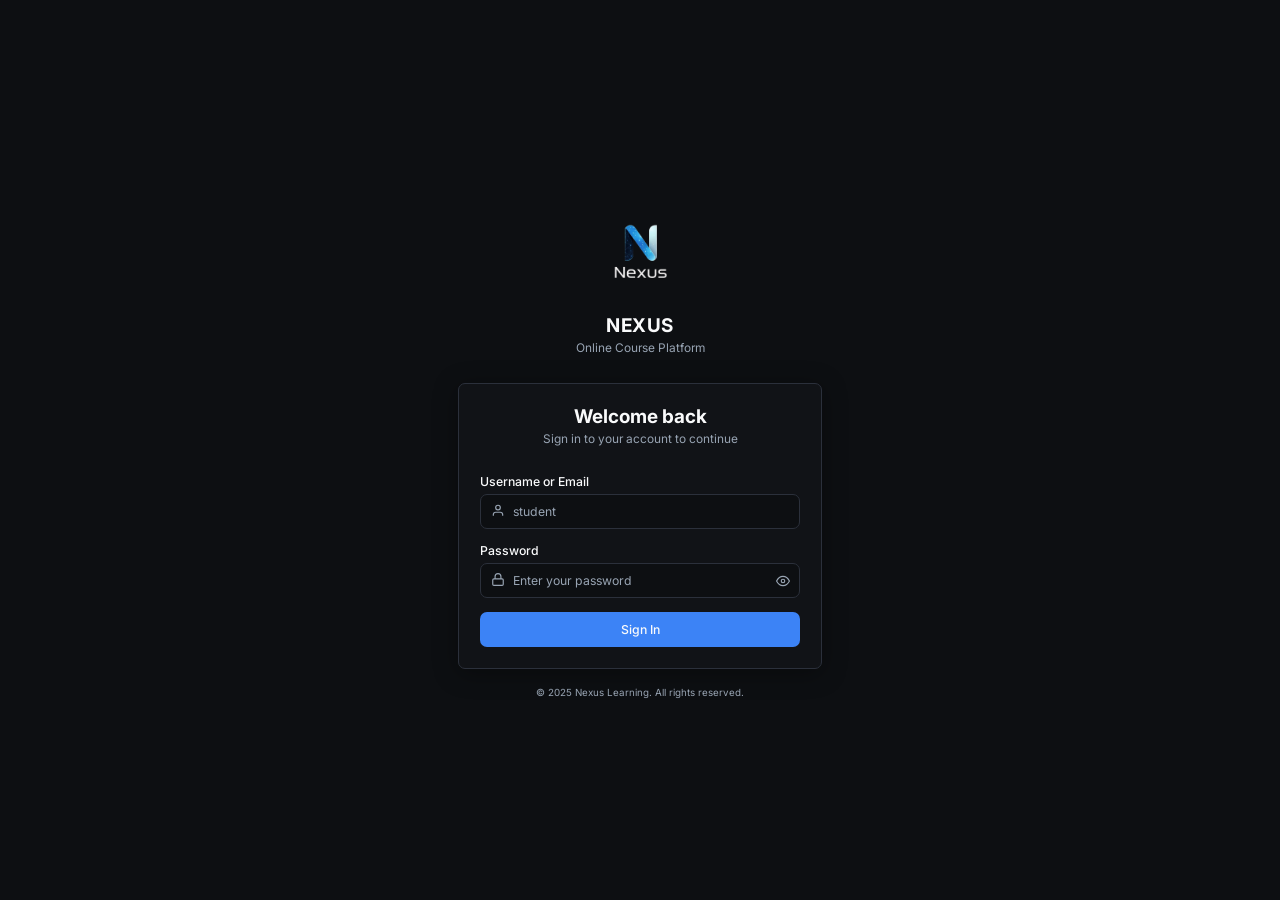
<file: Nexus/index.html>
<!DOCTYPE html>
<html lang="en"><head>
<meta charset="UTF-8"/>
<title>Nexus – Online Course Platform</title>
<script>
  try {
    const u = JSON.parse(localStorage.getItem('nx_user'));
    if (u) {
      location.href = 'pages/' + ((u.role||'').toLowerCase()==='admin' ? 'admin.html' : 'dashboard.html');
    } else {
      location.href = 'pages/login.html';
    }
  } catch(e) {
    location.href = 'pages/login.html';
  }
</script>
</head><body></body></html>
</file>
<file: Nexus/css/styles.css>
@import url('https://fonts.googleapis.com/css2?family=Inter:wght@400;500;600;700&family=JetBrains+Mono:wght@400;500&display=swap');

:root {
  --background: hsl(220, 15%, 6%);
  --foreground: hsl(210, 20%, 98%);
  --card: hsl(220, 15%, 8%);
  --card-foreground: hsl(210, 20%, 98%);
  --popover: hsl(220, 15%, 8%);
  --popover-foreground: hsl(210, 20%, 98%);
  --primary: hsl(217, 91%, 60%);
  --primary-hover: hsl(217, 91%, 52%);
  --primary-fg: hsl(210, 20%, 98%);
  --secondary: hsl(220, 15%, 12%);
  --secondary-fg: hsl(210, 20%, 98%);
  --muted: hsl(220, 15%, 15%);
  --muted-fg: hsl(215, 15%, 65%);
  --accent: hsl(220, 15%, 12%);
  --accent-fg: hsl(210, 20%, 98%);
  --destructive: hsl(0, 72%, 51%);
  --destructive-hover: hsl(0, 72%, 44%);
  --destructive-fg: hsl(210, 20%, 98%);
  --warning: hsl(38, 92%, 50%);
  --success: hsl(142, 71%, 45%);
  --border: hsl(220, 15%, 20%);
  --input: hsl(220, 15%, 15%);
  --ring: hsl(217, 91%, 60%);
  --radius: 0.5rem;
  --sidebar-bg: hsl(0, 0%, 0%);
  --sidebar-border: hsl(0, 0%, 20%);
  --sidebar-fg: hsl(0, 0%, 100%);
  --sidebar-accent: hsl(0, 0%, 10%);
}

*,
*::before,
*::after {
  box-sizing: border-box;
  margin: 0;
  padding: 0;
  border-color: var(--border)
}

html,
body {
  height: 100%;
  font-family: 'Inter', system-ui, sans-serif;
  font-size: 14px;
  background: var(--background);
  color: var(--foreground);
  -webkit-font-smoothing: antialiased
}

a {
  color: var(--primary);
  text-decoration: none
}

a:hover {
  text-decoration: underline
}

.app-layout {
  display: flex;
  min-height: 100vh
}

.sidebar {
  width: 16rem;
  background: var(--sidebar-bg);
  border-right: 1px solid var(--sidebar-border);
  display: flex;
  flex-direction: column;
  position: fixed;
  top: 0;
  left: 0;
  height: 100vh;
  z-index: 100;
}

.sidebar-logo {
  padding: 1.25rem 1rem;
  border-bottom: 1px solid var(--sidebar-border);
  display: flex;
  align-items: center;
  gap: .75rem;
}

.sidebar-logo img {
  height: 2rem;
  width: auto;
  object-fit: contain
}

.sidebar-logo span {
  font-size: 1rem;
  font-weight: 700;
  color: var(--sidebar-fg);
  letter-spacing: .02em
}

.sidebar-nav {
  flex: 1;
  padding: .5rem 0;
  overflow-y: auto
}

.nav-section {
  padding: .75rem 1rem .25rem;
  font-size: .65rem;
  font-weight: 600;
  color: hsl(0, 0%, 50%);
  text-transform: uppercase;
  letter-spacing: .08em;
}

.nav-item {
  display: flex;
  align-items: center;
  gap: .65rem;
  padding: .55rem 1rem;
  color: hsl(0, 0%, 70%);
  border-left: 2px solid transparent;
  cursor: pointer;
  transition: all .15s;
  font-size: .875rem;
  text-decoration: none;
}

.nav-item svg {
  flex-shrink: 0;
  opacity: .8
}

.nav-item:hover {
  color: var(--sidebar-fg);
  background: var(--sidebar-accent);
  text-decoration: none
}

.nav-item.active {
  color: var(--sidebar-fg);
  background: var(--sidebar-accent);
  border-left-color: var(--primary);
  font-weight: 500;
}

.nav-item.active svg {
  opacity: 1
}

.sidebar-footer {
  padding: 1rem;
  border-top: 1px solid var(--sidebar-border)
}

.main-area {
  margin-left: 16rem;
  flex: 1;
  display: flex;
  flex-direction: column;
  min-height: 100vh
}

.topbar {
  background: var(--card);
  border-bottom: 1px solid var(--border);
  padding: 1rem 2rem;
  display: flex;
  align-items: center;
  justify-content: space-between;
  position: sticky;
  top: 0;
  z-index: 50;
}

.topbar-left h1 {
  font-size: 1.25rem;
  font-weight: 600;
  color: var(--foreground)
}

.topbar-left p {
  font-size: .8rem;
  color: var(--muted-fg);
  margin-top: .15rem
}

.page-body {
  flex: 1;
  padding: 2rem;
  max-width: none
}

.card {
  background: var(--card);
  border: 1px solid var(--border);
  border-radius: var(--radius);
}

.card-header {
  padding: 1.5rem;
  display: flex;
  align-items: center;
  justify-content: space-between;
  flex-wrap: wrap;
  gap: .5rem;
  border-bottom: 1px solid var(--border);
}

.card-title {
  font-size: 1rem;
  font-weight: 500;
  color: var(--foreground)
}

.card-desc {
  font-size: .8rem;
  color: var(--muted-fg);
  margin-top: .2rem
}

.card-content {
  padding: 1.5rem
}

.card-content-flush {
  padding: 0
}

.btn {
  display: inline-flex;
  align-items: center;
  justify-content: center;
  gap: .4rem;
  padding: .5rem 1rem;
  border-radius: var(--radius);
  font-size: .875rem;
  font-weight: 500;
  cursor: pointer;
  border: none;
  outline: none;
  font-family: inherit;
  transition: background .15s, opacity .15s, transform .1s;
  white-space: nowrap;
}

.btn:active:not(:disabled) {
  transform: scale(.97)
}

.btn:disabled {
  opacity: .5;
  cursor: not-allowed
}

.btn-default {
  background: var(--primary);
  color: var(--primary-fg)
}

.btn-default:hover:not(:disabled) {
  background: var(--primary-hover)
}

.btn-destructive {
  background: var(--destructive);
  color: var(--destructive-fg)
}

.btn-destructive:hover:not(:disabled) {
  background: var(--destructive-hover)
}

.btn-outline {
  background: transparent;
  border: 1px solid var(--border);
  color: var(--foreground);
}

.btn-outline:hover:not(:disabled) {
  background: var(--accent);
  color: var(--accent-fg)
}

.btn-ghost {
  background: transparent;
  border: none;
  color: var(--foreground)
}

.btn-ghost:hover:not(:disabled) {
  background: var(--accent)
}

.btn-ghost-destructive {
  background: transparent;
  border: none;
  color: var(--destructive)
}

.btn-ghost-destructive:hover:not(:disabled) {
  background: hsl(0, 72%, 51%, .1)
}

.btn-secondary {
  background: var(--secondary);
  color: var(--secondary-fg)
}

.btn-secondary:hover:not(:disabled) {
  background: var(--muted)
}

.btn-sm {
  padding: .3rem .65rem;
  font-size: .8rem
}

.btn-lg {
  padding: .65rem 1.5rem;
  font-size: 1rem
}

.btn-icon {
  padding: .4rem;
  width: 2rem;
  height: 2rem;
  border-radius: var(--radius)
}

.w-full {
  width: 100%
}

.label {
  display: block;
  font-size: .875rem;
  font-weight: 500;
  color: var(--foreground);
  margin-bottom: .35rem
}

.input {
  width: 100%;
  background: var(--background);
  border: 1px solid var(--border);
  border-radius: var(--radius);
  color: var(--foreground);
  font-size: .875rem;
  font-family: inherit;
  padding: .45rem .75rem;
  height: 2.5rem;
  outline: none;
  transition: border .15s, box-shadow .15s;
}

.input:focus {
  border-color: var(--ring);
  box-shadow: 0 0 0 2px hsl(217, 91%, 60%, .25)
}

.input::placeholder {
  color: var(--muted-fg)
}

.input:disabled {
  opacity: .5;
  cursor: not-allowed
}

.textarea {
  width: 100%;
  background: var(--background);
  border: 1px solid var(--border);
  border-radius: var(--radius);
  color: var(--foreground);
  font-size: .875rem;
  font-family: inherit;
  padding: .5rem .75rem;
  outline: none;
  resize: vertical;
  min-height: 5rem;
  transition: border .15s;
}

.textarea:focus {
  border-color: var(--ring);
  box-shadow: 0 0 0 2px hsl(217, 91%, 60%, .25)
}

.select {
  width: 100%;
  background: var(--background);
  border: 1px solid var(--border);
  border-radius: var(--radius);
  color: var(--foreground);
  font-size: .875rem;
  font-family: inherit;
  padding: .45rem .75rem;
  height: 2.5rem;
  outline: none;
  appearance: none;
  background-image: url("data:image/svg+xml,%3Csvg xmlns='http://www.w3.org/2000/svg' width='16' height='16' viewBox='0 0 24 24' fill='none' stroke='%23a1a1aa' stroke-width='2' stroke-linecap='round' stroke-linejoin='round'%3E%3Cpath d='m6 9 6 6 6-6'/%3E%3C/svg%3E");
  background-repeat: no-repeat;
  background-position: right .75rem center;
  background-size: 1rem;
  padding-right: 2.5rem;
  cursor: pointer;
}

.select option {
  background: var(--card)
}

.input-wrap {
  position: relative
}

.iicon-l {
  position: absolute;
  left: .75rem;
  top: 50%;
  transform: translateY(-50%);
  color: var(--muted-fg);
  pointer-events: none
}

.iicon-r {
  position: absolute;
  right: .75rem;
  top: 50%;
  transform: translateY(-50%);
  color: var(--muted-fg);
  cursor: pointer;
  background: none;
  border: none;
  padding: 0;
  display: flex
}

.iicon-r:hover {
  color: var(--foreground)
}

.has-l .input {
  padding-left: 2.25rem
}

.has-r .input {
  padding-right: 2.25rem
}

.badge {
  display: inline-flex;
  align-items: center;
  padding: .15rem .55rem;
  border-radius: 9999px;
  font-size: .7rem;
  font-weight: 500;
  border: 1px solid transparent;
}

.badge-default {
  background: var(--primary);
  color: var(--primary-fg)
}

.badge-outline {
  background: transparent;
  border-color: var(--border);
  color: var(--foreground)
}

.badge-secondary {
  background: var(--secondary);
  color: var(--secondary-fg)
}

.badge-destructive {
  background: var(--destructive);
  color: var(--destructive-fg)
}

.auth-page {
  min-height: 100vh;
  display: flex;
  align-items: center;
  justify-content: center;
  padding: 1rem;
  background: var(--background);
}

.auth-box {
  width: 100%;
  max-width: 26rem
}

.auth-logo {
  text-align: center;
  margin-bottom: 2rem
}

.auth-logo img {
  height: 7rem;
  object-fit: contain
}

.auth-logo h1 {
  font-size: 1.35rem;
  font-weight: 700;
  color: var(--foreground);
  margin-top: .75rem;
  letter-spacing: .03em
}

.auth-logo p {
  font-size: .85rem;
  color: var(--muted-fg);
  margin-top: .25rem
}

.auth-card {
  background: var(--card);
  border: 1px solid var(--border);
  border-radius: var(--radius);
  box-shadow: 0 4px 24px hsl(0, 0%, 0%, .35)
}

.auth-card-header {
  padding: 1.5rem 1.5rem .5rem;
  text-align: center
}

.auth-card-title {
  font-size: 1.35rem;
  font-weight: 700
}

.auth-card-desc {
  font-size: .85rem;
  color: var(--muted-fg);
  margin-top: .2rem
}

.auth-card-body {
  padding: 1.5rem
}

.auth-footer {
  text-align: center;
  font-size: .7rem;
  color: var(--muted-fg);
  margin-top: 1.25rem
}

.banner {
  display: flex;
  align-items: flex-start;
  gap: .6rem;
  padding: .75rem 1rem;
  border-radius: var(--radius);
  font-size: .8rem;
  line-height: 1.4
}

.banner.error {
  background: hsl(0, 72%, 51%, .12);
  border: 1px solid hsl(0, 72%, 51%, .35);
  color: hsl(0, 72%, 80%)
}

.banner.success {
  background: hsl(142, 71%, 45%, .12);
  border: 1px solid hsl(142, 71%, 45%, .35);
  color: hsl(142, 71%, 75%)
}

.hidden {
  display: none !important
}

.stat-grid {
  display: grid;
  grid-template-columns: repeat(4, 1fr);
  gap: 1rem;
  margin-bottom: 1.5rem
}

@media(max-width:1024px) {
  .stat-grid {
    grid-template-columns: repeat(2, 1fr)
  }
}

@media(max-width:600px) {
  .stat-grid {
    grid-template-columns: 1fr
  }
}

.stat-card {
  background: var(--card);
  border: 1px solid var(--border);
  border-radius: var(--radius);
  padding: 1.25rem
}

.stat-icon {
  width: 2.5rem;
  height: 2.5rem;
  border-radius: var(--radius);
  display: flex;
  align-items: center;
  justify-content: center;
  margin-bottom: .75rem
}

.stat-label {
  font-size: .8rem;
  color: var(--muted-fg);
  margin-bottom: .25rem
}

.stat-value {
  font-size: 1.75rem;
  font-weight: 700;
  color: var(--foreground)
}

.stat-sub {
  font-size: .75rem;
  color: var(--muted-fg);
  margin-top: .2rem
}

.course-grid {
  display: grid;
  grid-template-columns: repeat(auto-fill, minmax(280px, 1fr));
  gap: 1.25rem
}

.course-card {
  background: var(--card);
  border: 1px solid var(--border);
  border-radius: var(--radius);
  overflow: hidden;
  cursor: pointer;
  transition: background .15s;
}

.course-card:hover {
  background: hsl(220, 15%, 10%)
}

.course-thumb {
  height: 140px;
  display: flex;
  align-items: center;
  justify-content: center;
  font-size: 3rem
}

.course-body {
  padding: 1rem
}

.course-title {
  font-size: .9rem;
  font-weight: 500;
  margin-bottom: .35rem;
  line-height: 1.35
}

.course-meta {
  font-size: .75rem;
  color: var(--muted-fg);
  display: flex;
  gap: .75rem;
  flex-wrap: wrap;
  margin-bottom: .5rem
}

.course-footer {
  display: flex;
  align-items: center;
  justify-content: space-between;
  margin-top: .75rem;
  padding-top: .75rem;
  border-top: 1px solid var(--border)
}

.cat-grid {
  display: grid;
  grid-template-columns: repeat(auto-fill, minmax(200px, 1fr));
  gap: 1rem
}

.cat-card {
  background: var(--card);
  border: 1px solid var(--border);
  border-radius: var(--radius);
  padding: 1.25rem;
  display: flex;
  flex-direction: column;
  align-items: flex-start;
  gap: .65rem;
  cursor: pointer;
  transition: background .15s, border-color .15s;
  text-decoration: none;
  color: inherit;
}

.cat-card:hover,
.cat-card.active {
  background: hsl(220, 15%, 10%);
  border-color: var(--primary);
  text-decoration: none;
  color: inherit
}

.cat-icon {
  font-size: 1.5rem;
  width: 3rem;
  height: 3rem;
  display: flex;
  align-items: center;
  justify-content: center;
  border-radius: var(--radius);
  background: var(--secondary)
}

.cat-name {
  font-size: .875rem;
  font-weight: 500
}

.cat-count {
  font-size: .75rem;
  color: var(--muted-fg)
}

.progress {
  height: .4rem;
  background: var(--secondary);
  border-radius: 9999px;
  overflow: hidden
}

.progress-bar {
  height: 100%;
  border-radius: 9999px;
  background: var(--primary);
  transition: width .4s ease
}

.overlay {
  position: fixed;
  inset: 0;
  background: hsl(0, 0%, 0%, .7);
  backdrop-filter: blur(4px);
  display: flex;
  align-items: center;
  justify-content: center;
  z-index: 999;
  opacity: 0;
  pointer-events: none;
  transition: opacity .2s
}

.overlay.open {
  opacity: 1;
  pointer-events: auto
}

.modal {
  background: var(--card);
  border: 1px solid var(--border);
  border-radius: var(--radius);
  padding: 1.5rem;
  width: 90%;
  max-width: 30rem;
  box-shadow: 0 20px 60px hsl(0, 0%, 0%, .5);
  transform: scale(.95);
  transition: transform .2s
}

.overlay.open .modal {
  transform: scale(1)
}

.modal-title {
  font-size: 1.05rem;
  font-weight: 600;
  margin-bottom: .25rem
}

.modal-desc {
  font-size: .8rem;
  color: var(--muted-fg);
  margin-bottom: 1rem
}

.modal-footer {
  display: flex;
  justify-content: flex-end;
  gap: .5rem;
  margin-top: 1.25rem
}

.table-wrap {
  overflow-x: auto
}

table {
  width: 100%;
  border-collapse: collapse;
  font-size: .875rem
}

th,
td {
  padding: .75rem 1rem;
  text-align: left;
  border-bottom: 1px solid var(--border)
}

th {
  color: var(--muted-fg);
  font-weight: 500;
  font-size: .8rem
}

tr:last-child td {
  border-bottom: none
}

tbody tr:hover td {
  background: hsl(220, 15%, 10%)
}

.tabs-list {
  display: grid;
  background: var(--secondary);
  border-radius: var(--radius);
  padding: .25rem;
  gap: .25rem
}

.tabs-list.cols-2 {
  grid-template-columns: repeat(2, 1fr)
}

.tabs-list.cols-3 {
  grid-template-columns: repeat(3, 1fr)
}

.tabs-list.cols-4 {
  grid-template-columns: repeat(4, 1fr)
}

.tab-btn {
  background: transparent;
  border: none;
  padding: .45rem .75rem;
  border-radius: calc(var(--radius) - 2px);
  font-size: .875rem;
  font-weight: 500;
  color: var(--muted-fg);
  cursor: pointer;
  font-family: inherit;
  transition: all .15s;
}

.tab-btn.active,
.tab-btn:hover {
  background: var(--card);
  color: var(--foreground)
}

.tab-btn.active {
  box-shadow: 0 1px 4px hsl(0, 0%, 0%, .3)
}

.tab-panel {
  display: none
}

.tab-panel.active {
  display: block
}

.avatar {
  width: 2.5rem;
  height: 2.5rem;
  border-radius: 9999px;
  background: var(--secondary);
  display: flex;
  align-items: center;
  justify-content: center;
  font-size: .75rem;
  font-weight: 600;
  color: var(--foreground);
  flex-shrink: 0;
  overflow: hidden;
}

.avatar img {
  width: 100%;
  height: 100%;
  object-fit: cover
}

.avatar-lg {
  width: 4rem;
  height: 4rem;
  font-size: 1rem
}

#toast-container {
  position: fixed;
  bottom: 1.5rem;
  right: 1.5rem;
  z-index: 9999;
  display: flex;
  flex-direction: column;
  gap: .5rem;
  max-width: 22rem
}

.toast {
  background: var(--card);
  border: 1px solid var(--border);
  border-radius: var(--radius);
  padding: .85rem 1.1rem;
  box-shadow: 0 8px 24px hsl(0, 0%, 0%, .4);
  animation: tIn .25s ease forwards;
  font-size: .85rem
}

.toast.err {
  border-color: var(--destructive)
}

.toast-title {
  font-weight: 600
}

.toast-desc {
  color: var(--muted-fg);
  font-size: .8rem;
  margin-top: .15rem
}

@keyframes tIn {
  from {
    opacity: 0;
    transform: translateX(20px)
  }

  to {
    opacity: 1;
    transform: translateX(0)
  }
}

.spinner {
  width: 1rem;
  height: 1rem;
  border: 2px solid transparent;
  border-top-color: currentColor;
  border-radius: 9999px;
  animation: spin .6s linear infinite;
  display: inline-block
}

@keyframes spin {
  to {
    transform: rotate(360deg)
  }
}

.flex {
  display: flex
}

.items-center {
  align-items: center
}

.justify-between {
  justify-content: space-between
}

.gap-2 {
  gap: .5rem
}

.gap-4 {
  gap: 1rem
}

.gap-6 {
  gap: 1.5rem
}

.space-y-2>*+* {
  margin-top: .5rem
}

.space-y-3>*+* {
  margin-top: .75rem
}

.space-y-4>*+* {
  margin-top: 1rem
}

.space-y-6>*+* {
  margin-top: 1.5rem
}

.mt-2 {
  margin-top: .5rem
}

.mt-4 {
  margin-top: 1rem
}

.mt-6 {
  margin-top: 1.5rem
}

.mb-4 {
  margin-bottom: 1rem
}

.mb-6 {
  margin-bottom: 1.5rem
}

.p-4 {
  padding: 1rem
}

.p-8 {
  padding: 2rem
}

.text-sm {
  font-size: .875rem
}

.text-xs {
  font-size: .75rem
}

.font-medium {
  font-weight: 500
}

.font-semibold {
  font-weight: 600
}

.font-bold {
  font-weight: 700
}

.font-mono {
  font-family: 'JetBrains Mono', monospace
}

.text-muted {
  color: var(--muted-fg)
}

.text-destructive {
  color: var(--destructive)
}

.text-success {
  color: var(--success)
}

.text-center {
  text-align: center
}

.grid-cols-2 {
  display: grid;
  grid-template-columns: 1fr 1fr;
  gap: 1rem
}

@media(max-width:600px) {
  .grid-cols-2 {
    grid-template-columns: 1fr
  }
}

.divide-y>*+* {
  border-top: 1px solid var(--border)
}

.rounded {
  border-radius: var(--radius)
}

::-webkit-scrollbar {
  width: 5px;
  height: 5px
}

::-webkit-scrollbar-track {
  background: transparent
}

::-webkit-scrollbar-thumb {
  background: var(--border);
  border-radius: 9999px
}

::-webkit-scrollbar-thumb:hover {
  color: var(--muted-fg)
}
</file>
<file: Nexus/css/admin.css>
.stats-grid {
    display: grid;
    grid-template-columns: repeat(auto-fit, minmax(240px, 1fr));
    gap: 1rem;
    margin-bottom: 2rem;
}
.stat-card-admin {
    background: var(--card);
    border: 1px solid var(--border);
    border-radius: var(--radius);
    padding: 1.25rem;
    transition: all .2s;
}
.stat-card-admin:hover {
    border-color: var(--primary);
    box-shadow: 0 4px 12px rgba(0, 0, 0, .1);
}
.stat-header {
    display: flex;
    justify-content: space-between;
    align-items: flex-start;
    margin-bottom: .75rem;
}
.stat-icon-admin {
    width: 2.5rem;
    height: 2.5rem;
    border-radius: var(--radius);
    display: flex;
    align-items: center;
    justify-content: center;
    font-size: 1.25rem;
}
.stat-label-admin {
    font-size: .75rem;
    color: var(--muted-fg);
    text-transform: uppercase;
    letter-spacing: .05em;
    margin-bottom: .25rem;
}
.stat-value-admin {
    font-size: 2rem;
    font-weight: 700;
    line-height: 1;
}
.stat-change {
    font-size: .75rem;
    margin-top: .5rem;
    display: flex;
    align-items: center;
    gap: .25rem;
}
.stat-change.up {
    color: var(--success);
}
.stat-change.down {
    color: var(--destructive);
}
.quick-actions {
    display: grid;
    grid-template-columns: repeat(auto-fit, minmax(200px, 1fr));
    gap: 1rem;
    margin-bottom: 2rem;
}
.action-btn {
    background: var(--card);
    border: 1px solid var(--border);
    border-radius: var(--radius);
    padding: 1rem;
    text-align: center;
    cursor: pointer;
    transition: all .2s;
    text-decoration: none;
    color: var(--foreground);
}
.action-btn:hover {
    border-color: var(--primary);
    background: var(--secondary);
}
.action-icon {
    font-size: 2rem;
    margin-bottom: .5rem;
}
.action-label {
    font-size: .875rem;
    font-weight: 500;
}
.course-table-wrap {
    background: var(--card);
    border: 1px solid var(--border);
    border-radius: var(--radius);
    overflow: hidden;
}
.course-row {
    display: grid;
    grid-template-columns: 2fr 1fr 1fr 1fr 1fr auto;
    gap: 1rem;
    padding: 1rem;
    border-bottom: 1px solid var(--border);
    align-items: center;
}
.course-row:last-child {
    border-bottom: none;
}
.course-row:hover {
    background: var(--secondary);
}
.course-header {
    font-weight: 600;
    background: var(--secondary);
    font-size: .75rem;
    text-transform: uppercase;
    color: var(--muted-fg);
}
.course-info {
    display: flex;
    align-items: center;
    gap: .75rem;
}
.course-thumb-sm {
    width: 3rem;
    height: 3rem;
    border-radius: var(--radius);
    background: var(--secondary);
    display: flex;
    align-items: center;
    justify-content: center;
    font-size: 1.5rem;
    flex-shrink: 0;
}
.course-details h4 {
    font-size: .875rem;
    font-weight: 500;
    margin-bottom: .15rem;
}
.course-details p {
    font-size: .75rem;
    color: var(--muted-fg);
}
.enrollment-badge {
    background: var(--primary);
    color: white;
    padding: .25rem .5rem;
    border-radius: 9999px;
    font-size: .7rem;
    font-weight: 600;
}
.action-btns {
    display: flex;
    gap: .5rem;
}
.course-grid-admin {
    display: grid;
    grid-template-columns: repeat(auto-fill, minmax(300px, 1fr));
    gap: 1.5rem;
}
.course-card-admin {
    background: var(--card);
    border: 1px solid var(--border);
    border-radius: var(--radius);
    overflow: hidden;
    transition: all .2s;
    cursor: pointer;
}
.course-card-admin:hover {
    border-color: var(--primary);
    box-shadow: 0 4px 12px rgba(0, 0, 0, .1);
}
.course-thumb-admin {
    height: 160px;
    background: var(--secondary);
    display: flex;
    align-items: center;
    justify-content: center;
    font-size: 3rem;
    position: relative;
    overflow: hidden;
}
.course-thumb-admin img {
    width: 100%;
    height: 100%;
    object-fit: cover;
}
.course-status-badge {
    position: absolute;
    top: .5rem;
    right: .5rem;
    padding: .25rem .5rem;
    border-radius: 9999px;
    font-size: .7rem;
    font-weight: 600;
    text-transform: uppercase;
}
.status-published {
    background: hsl(142, 71%, 45%, .15);
    color: hsl(142, 71%, 45%);
}
.status-draft {
    background: hsl(38, 92%, 50%, .15);
    color: hsl(38, 92%, 50%);
}
.status-archived {
    background: hsl(0, 0%, 50%, .15);
    color: hsl(0, 0%, 50%);
}
.course-body-admin {
    padding: 1.25rem;
}
.course-title-admin {
    font-size: 1rem;
    font-weight: 600;
    margin-bottom: .5rem;
    line-height: 1.3;
}
.course-meta-admin {
    font-size: .75rem;
    color: var(--muted-fg);
    margin-bottom: .75rem;
}
.course-stats {
    display: grid;
    grid-template-columns: 1fr 1fr;
    gap: .75rem;
    margin-bottom: 1rem;
    padding-top: .75rem;
    border-top: 1px solid var(--border);
}
.stat-item {
    text-align: center;
}
.stat-item-value {
    font-size: 1.25rem;
    font-weight: 700;
    color: var(--primary);
}
.stat-item-label {
    font-size: .7rem;
    color: var(--muted-fg);
    text-transform: uppercase;
    margin-top: .15rem;
}
.course-actions {
    display: flex;
    gap: .5rem;
}
.filter-bar {
    display: flex;
    gap: 1rem;
    margin-bottom: 1.5rem;
    flex-wrap: wrap;
    align-items: center;
}
.filter-chip {
    padding: .5rem 1rem;
    border: 1px solid var(--border);
    border-radius: 9999px;
    font-size: .875rem;
    cursor: pointer;
    transition: all .2s;
    background: var(--card);
    color: white;
}
.filter-chip:hover {
    border-color: var(--primary);
}
.filter-chip.active {
    background: var(--primary);
    color: white;
    border-color: var(--primary);
}
.modal-lg {
    max-width: 600px;
}
.enrollment-list {
    max-height: 300px;
    overflow-y: auto;
}
.enrollment-item {
    display: flex;
    align-items: center;
    justify-content: space-between;
    padding: .75rem;
    border-bottom: 1px solid var(--border);
}
.enrollment-item:last-child {
    border-bottom: none;
}
.user-info-sm {
    display: flex;
    align-items: center;
    gap: .5rem;
}
.user-row {
    display: flex;
    align-items: center;
    justify-content: space-between;
    padding: 1rem;
    border: 1px solid var(--border);
    border-radius: var(--radius);
    background: var(--card);
    transition: background .15s;
}
.user-row:hover {
    background: var(--secondary);
}
.announce-card {
    border: 1px solid var(--border);
    border-radius: var(--radius);
    padding: 1rem;
    background: var(--card);
}
.announce-card-header {
    display: flex;
    justify-content: space-between;
    align-items: flex-start;
    margin-bottom: .35rem;
}
.announce-title {
    font-size: .875rem;
    font-weight: 500;
}
.announce-meta {
    font-size: .75rem;
    color: var(--muted-fg);
    margin-top: .2rem;
}
.announce-body {
    font-size: .8rem;
    color: var(--muted-fg);
    margin-top: .5rem;
    line-height: 1.5;
}
.badge-critical {
    background: hsl(0, 72%, 51%, .15);
    color: hsl(0, 72%, 70%);
    border: none;
    padding: .15rem .5rem;
    border-radius: 9999px;
    font-size: .7rem;
    font-weight: 500;
}
.badge-high {
    background: hsl(38, 92%, 50%, .15);
    color: hsl(38, 92%, 65%);
    border: none;
    padding: .15rem .5rem;
    border-radius: 9999px;
    font-size: .7rem;
    font-weight: 500;
}
.badge-medium {
    background: hsl(217, 91%, 60%, .15);
    color: hsl(217, 91%, 75%);
    border: none;
    padding: .15rem .5rem;
    border-radius: 9999px;
    font-size: .7rem;
    font-weight: 500;
}
.badge-low {
    background: hsl(142, 71%, 45%, .15);
    color: hsl(142, 71%, 65%);
    border: none;
    padding: .15rem .5rem;
    border-radius: 9999px;
    font-size: .7rem;
    font-weight: 500;
}
.empty-state {
    display: flex;
    flex-direction: column;
    align-items: center;
    justify-content: center;
    padding: 4rem 1rem;
    text-align: center;
    color: var(--muted-fg);
}
.empty-state svg {
    opacity: .3;
    margin-bottom: 1rem;
}
.empty-state h3 {
    font-size: .95rem;
    font-weight: 500;
    color: var(--foreground);
    margin-bottom: .25rem;
}
.empty-state p {
    font-size: .8rem;
}
.grid-3 {
    display: grid;
    grid-template-columns: 1fr 1fr 1fr;
    gap: 1rem;
}
@media(max-width:900px) {
    .grid-3 {
        grid-template-columns: 1fr;
    }
}
.col-span-1 {}
.col-span-2 {
    grid-column: span 2;
}
@media(max-width:900px) {
    .col-span-2 {
        grid-column: span 1;
    }
}
@media(max-width:768px) {
    .course-row {
        grid-template-columns: 1fr;
        gap: .5rem;
    }
    .stats-grid {
        grid-template-columns: 1fr;
    }
    .quick-actions {
        grid-template-columns: 1fr;
    }
}
.course-status-badge {
    position: absolute;
    top: 0.75rem;
    right: 0.75rem;
    padding: 0.25rem 0.75rem;
    border-radius: 9999px;
    font-size: 0.75rem;
    font-weight: 600;
    text-transform: uppercase;
    letter-spacing: 0.05em;
}
.status-published {
    background: rgba(34, 197, 94, 0.15);
    color: #22c55e;
}
.status-draft {
    background: rgba(251, 191, 36, 0.15);
    color: #fbbf24;
}
.status-archived {
    background: rgba(156, 163, 175, 0.15);
    color: #9ca3af;
}
.course-card-admin {
    transition: transform 0.2s ease, box-shadow 0.2s ease;
}
.course-card-admin:hover {
    transform: translateY(-2px);
    box-shadow: 0 4px 12px rgba(0, 0, 0, 0.08);
}
</file>
<file: Nexus/css/user.css>
.enroll-card {
    background: var(--card);
    border: 1px solid var(--border);
    border-radius: var(--radius);
    padding: 1rem;
    display: flex;
    align-items: flex-start;
    gap: .75rem;
    transition: background .15s;
}
.enroll-card:hover {
    background: var(--secondary);
}
.enroll-emoji {
    font-size: 2rem;
    width: 3rem;
    height: 3rem;
    display: flex;
    align-items: center;
    justify-content: center;
    flex-shrink: 0;
}
.enroll-body {
    flex: 1;
    min-width: 0;
}
.enroll-title {
    font-size: .875rem;
    font-weight: 500;
    margin-bottom: .2rem;
}
.enroll-meta {
    font-size: .75rem;
    color: var(--muted-fg);
    margin-bottom: .5rem;
}
.profile-row {
    display: flex;
    align-items: center;
    justify-content: space-between;
    padding: .5rem 0;
    border-bottom: 1px solid var(--border);
}
.profile-row:last-child {
    border-bottom: none;
}
.profile-label {
    font-size: .8rem;
    color: var(--muted-fg);
}
.profile-value {
    font-size: .8rem;
    font-weight: 500;
}
.cert-card {
    background: var(--card);
    border: 1px solid var(--border);
    border-radius: var(--radius);
    padding: 1.25rem;
    display: flex;
    align-items: center;
    gap: 1rem;
}
.cert-icon {
    width: 3rem;
    height: 3rem;
    border-radius: var(--radius);
    background: hsl(217, 91%, 60%, .12);
    display: flex;
    align-items: center;
    justify-content: center;
    flex-shrink: 0;
}
.announce-card {
    border: 1px solid var(--border);
    border-radius: var(--radius);
    padding: 1rem;
    background: var(--card);
}
.announce-title {
    font-size: .875rem;
    font-weight: 500;
}
.announce-meta {
    font-size: .75rem;
    color: var(--muted-fg);
    margin: .2rem 0 .5rem;
}
.announce-body {
    font-size: .8rem;
    color: var(--muted-fg);
    line-height: 1.5;
}
.badge-critical {
    background: hsl(0, 72%, 51%, .15);
    color: hsl(0, 72%, 70%);
    padding: .15rem .5rem;
    border-radius: 9999px;
    font-size: .7rem;
    font-weight: 500;
}
.badge-high {
    background: hsl(38, 92%, 50%, .15);
    color: hsl(38, 92%, 65%);
    padding: .15rem .5rem;
    border-radius: 9999px;
    font-size: .7rem;
    font-weight: 500;
}
.badge-medium {
    background: hsl(217, 91%, 60%, .15);
    color: hsl(217, 91%, 75%);
    padding: .15rem .5rem;
    border-radius: 9999px;
    font-size: .7rem;
    font-weight: 500;
}
.badge-low {
    background: hsl(142, 71%, 45%, .15);
    color: hsl(142, 71%, 65%);
    padding: .15rem .5rem;
    border-radius: 9999px;
    font-size: .7rem;
    font-weight: 500;
}
.empty-state {
    display: flex;
    flex-direction: column;
    align-items: center;
    justify-content: center;
    padding: 4rem 1rem;
    text-align: center;
    color: var(--muted-fg);
}
.empty-state svg {
    opacity: .3;
    margin-bottom: 1rem;
}
.empty-state h3 {
    font-size: .95rem;
    font-weight: 500;
    color: var(--foreground);
    margin-bottom: .25rem;
}
.empty-state p {
    font-size: .8rem;
}
.certificate-grid {
    display: grid;
    grid-template-columns: repeat(auto-fill, minmax(350px, 1fr));
    gap: 1.25rem;
}
.certificate-card {
    background: var(--card-bg);
    border: 1px solid var(--border);
    border-radius: var(--radius);
    padding: 1.5rem;
    display: flex;
    gap: 1rem;
    align-items: flex-start;
    cursor: pointer;
    transition: all 0.2s;
}
.certificate-card:hover {
    border-color: var(--primary);
    box-shadow: 0 4px 12px rgba(0, 0, 0, 0.1);
    transform: translateY(-2px);
}
.certificate-badge {
    width: 48px;
    height: 48px;
    background: linear-gradient(135deg, var(--primary), var(--primary-light));
    border-radius: 50%;
    display: flex;
    align-items: center;
    justify-content: center;
    flex-shrink: 0;
}
.certificate-badge svg {
    stroke: white;
}
.certificate-content {
    flex: 1;
    min-width: 0;
}
.certificate-title {
    font-size: 1rem;
    font-weight: 600;
    margin-bottom: 0.5rem;
    overflow: hidden;
    text-overflow: ellipsis;
    white-space: nowrap;
}
.certificate-meta {
    font-size: 0.875rem;
    color: var(--muted-fg);
    display: flex;
    gap: 0.5rem;
    align-items: center;
    margin-bottom: 0.5rem;
}
.certificate-id {
    font-size: 0.75rem;
    color: var(--muted-fg);
    font-family: monospace;
}
.certificate-actions {
    display: flex;
    gap: 0.5rem;
}
.star-btn {
    background: none;
    border: none;
    font-size: 1.5rem;
    color: var(--muted-fg);
    cursor: pointer;
    padding: 0.25rem;
    transition: all 0.2s ease;
}
.star-btn:hover {
    color: #f59e0b;
    transform: scale(1.1);
}
.star-btn:active {
    transform: scale(0.95);
}
.course-card {
    transition: transform 0.2s ease, box-shadow 0.2s ease;
}
.course-card:hover {
    transform: translateY(-4px);
    box-shadow: 0 8px 16px rgba(0, 0, 0, 0.1);
}
</file>
